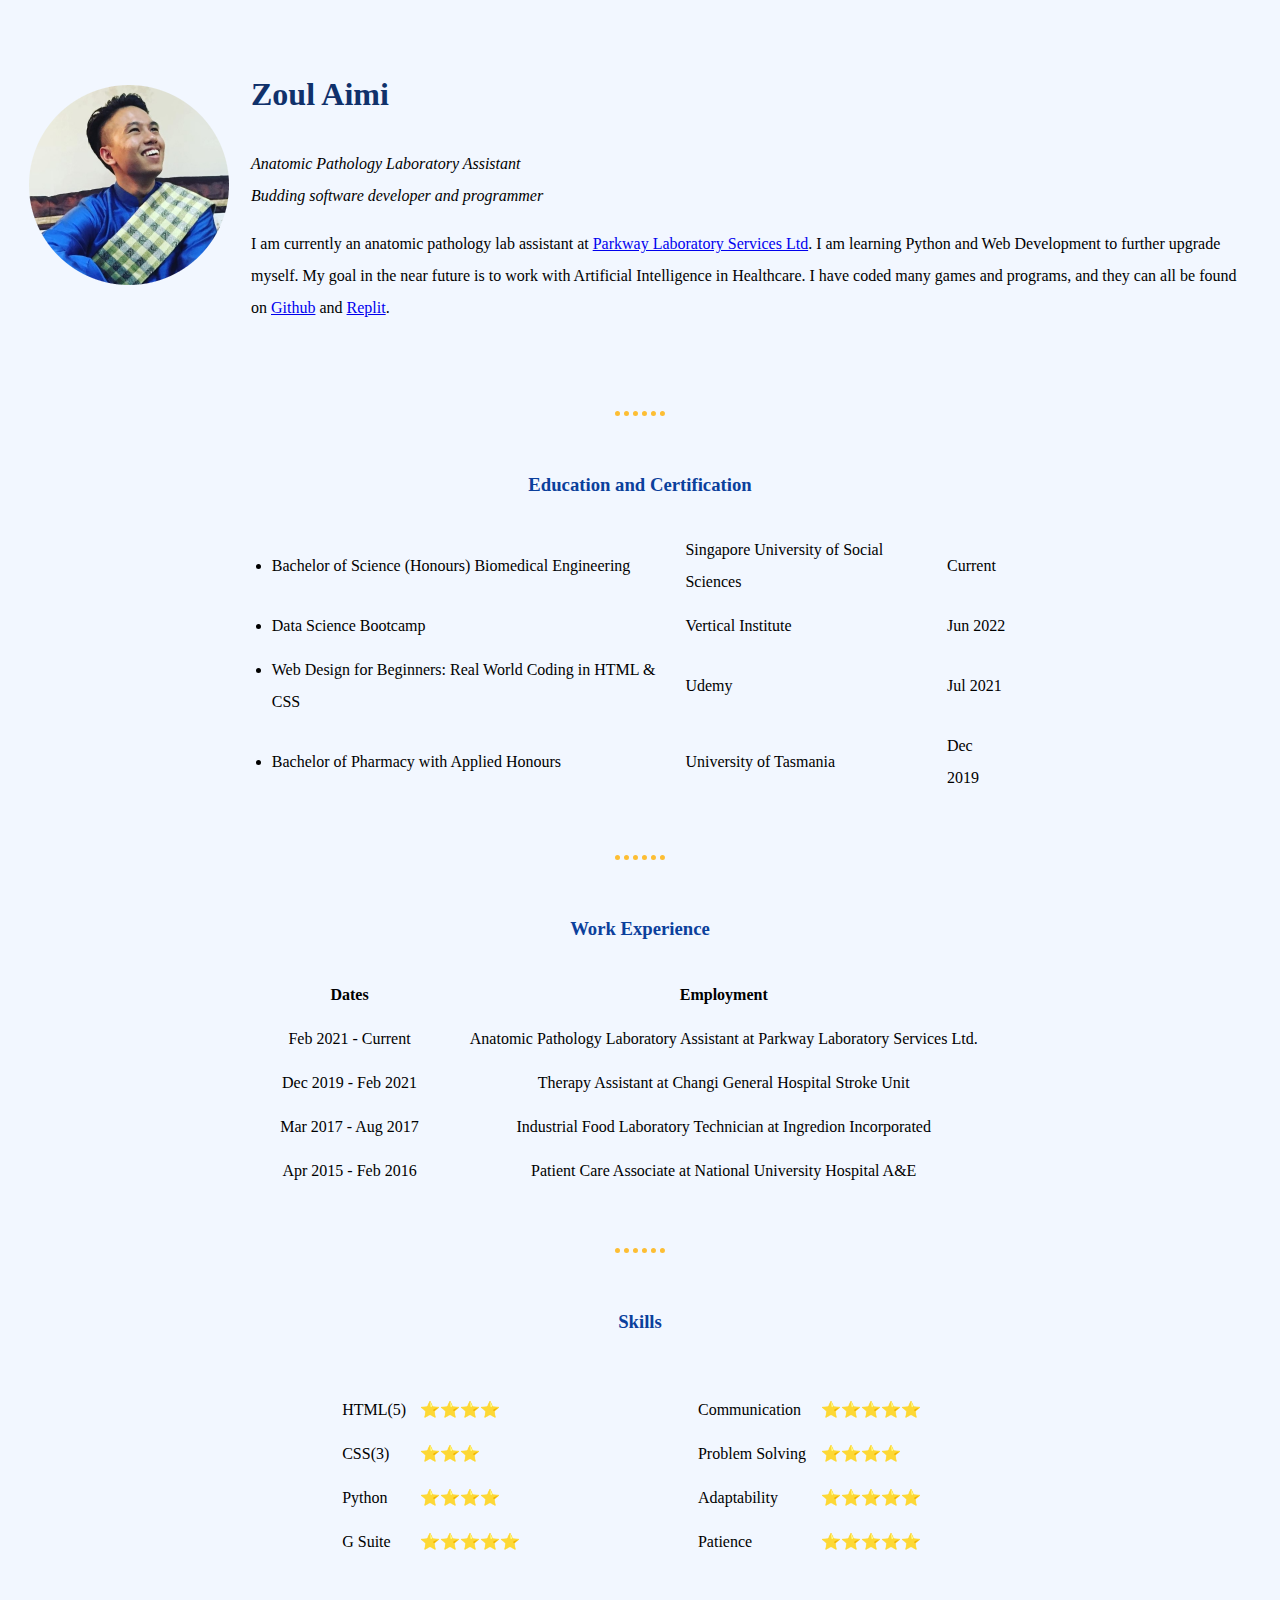
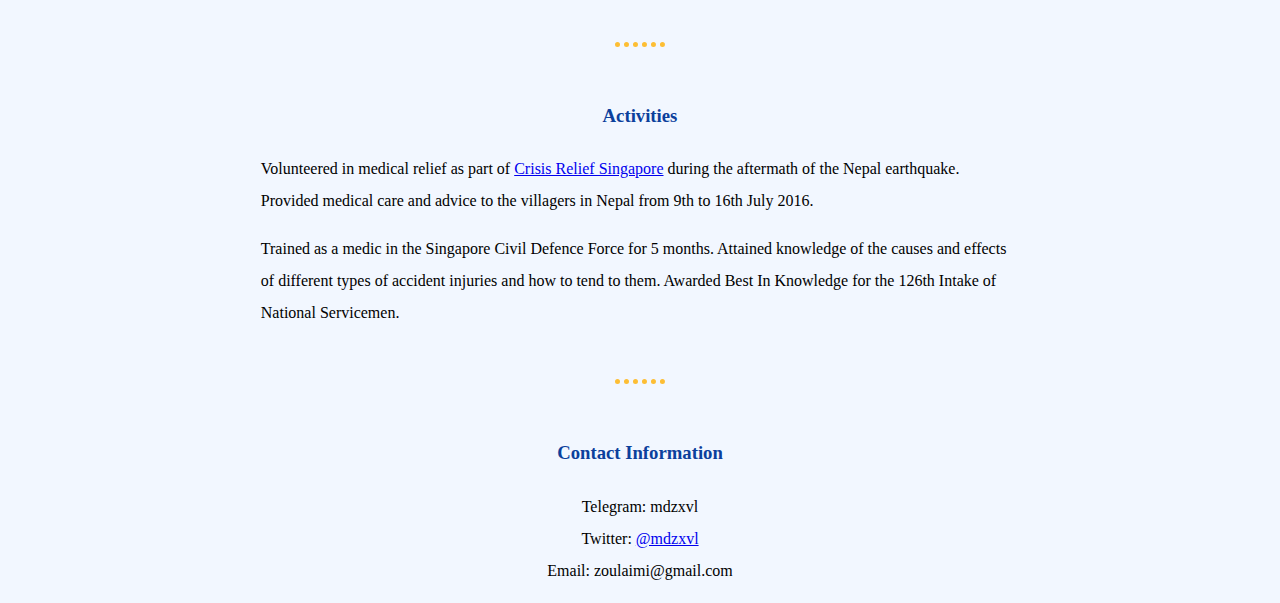
<file: index.html>
<!DOCTYPE html>
<html lang="en" dir="ltr">

<head>
  <meta charset="utf-8">
  <title>Zoul's Personal Site</title>
  <link rel="stylesheet" href="css/styles.css">
</head>

<body>
  <table class="header" cellspacing="20">
    <tr>
      <td><a href="index.html"><img src="images/zoul.png" alt="Zoul Profile Picture"></a></td>
      <td>
        <h1>Zoul Aimi</h1>
        <dl>
          <dt><em>Anatomic Pathology Laboratory Assistant</em></dt>
          <dt><em>Budding software developer and programmer</em></dt>
        </dl>
        <p>I am currently an anatomic pathology lab assistant at <a href="https://www.parkwaylabs.com.sg/">Parkway Laboratory Services Ltd</a>. I am learning Python and Web Development to further upgrade myself. My goal in the near future is to work
          with Artificial Intelligence in Healthcare. I have coded many games and programs, and they can all be found on <a href="https://github.com/mdzoul" target="_blank">Github</a> and <a href="https://replit.com/@mdzoul"
            target="_blank">Replit</a>.</p>
      </td>
    </tr>
  </table>
  <hr>

  <h3>Education and Certification</h3>
  <table cellspacing="10">
    <tr>
      <td>
        <li>Bachelor of Science (Honours) Biomedical Engineering</li>
      </td>
      <td>Singapore University of Social Sciences</td>
      <td>Current</td>
    </tr>
    <tr>
      <td>
        <li>Data Science Bootcamp</li>
      </td>
      <td>Vertical Institute</td>
      <td>Jun 2022</td>
    </tr>
    <tr>
      <td>
        <li>Web Design for Beginners: Real World Coding in HTML & CSS</li>
      </td>
      <td>Udemy</td>
      <td>Jul 2021</td>
    </tr>
    <tr>
      <td>
        <li>Bachelor of Pharmacy with Applied Honours</li>
      </td>
      <td>University of Tasmania</td>
      <td>Dec 2019</td>
    </tr>
  </table>
  <hr>

  <h3>Work Experience</h3>
  <table cellspacing="10">
    <thead>
      <tr>
        <th>Dates</th>
        <th>Employment</th>
      </tr>
    </thead>
    <tbody>
      <tr>
        <td class="date">Feb 2021 - Current</td>
        <td class="employment">Anatomic Pathology Laboratory Assistant at Parkway Laboratory Services Ltd.</td>
      </tr>
      <tr>
        <td class="date">Dec 2019 - Feb 2021</td>
        <td class="employment">Therapy Assistant at Changi General Hospital Stroke Unit</td>
      </tr>
      <tr>
        <td class="date">Mar 2017 - Aug 2017</td>
        <td class="employment">Industrial Food Laboratory Technician at Ingredion Incorporated</td>
      </tr>
      <tr>
        <td class="date">Apr 2015 - Feb 2016</td>
        <td class="employment">Patient Care Associate at National University Hospital A&E</td>
      </tr>
    </tbody>
  </table>
  <hr>

  <h3>Skills</h3>
  <table>
    <tbody>
      <tr>
        <td>
          <table cellspacing="10">
            <tr>
              <td>HTML(5)</td>
              <td>⭐⭐⭐⭐</td>
            </tr>
            <tr>
              <td>CSS(3)</td>
              <td>⭐⭐⭐</td>
            </tr>
            <tr>
              <td>Python</td>
              <td>⭐⭐⭐⭐</td>
            </tr>
            <tr>
              <td>G Suite</td>
              <td>⭐⭐⭐⭐⭐</td>
            </tr>
          </table>
        </td>
        <td>
          <table cellspacing="10">
            <tr>
              <td>Communication</td>
              <td>⭐⭐⭐⭐⭐</td>
            </tr>
            <tr>
              <td>Problem Solving</td>
              <td>⭐⭐⭐⭐</td>
            </tr>
            <tr>
              <td>Adaptability</td>
              <td>⭐⭐⭐⭐⭐</td>
            </tr>
            <tr>
              <td>Patience</td>
              <td>⭐⭐⭐⭐⭐</td>
            </tr>
          </table>
        </td>
      </tr>
    </tbody>
  </table>
  <hr>

  <div class="activities">
    <h3>Activities</h3>
    <p>Volunteered in medical relief as part of <a href="https://www.facebook.com/groups/52038966075/about">Crisis Relief Singapore</a> during the aftermath of the Nepal
      earthquake. Provided medical care and advice to the villagers in Nepal from 9th to 16th July
      2016.</p>
    <p>Trained as a medic in the Singapore Civil Defence Force for 5 months. Attained knowledge of the causes
      and effects of different types of accident injuries and how to tend to them. Awarded Best In Knowledge
      for the 126th Intake of National Servicemen.</p>
  </div>

  <hr>

  <div class="contact">
    <h3>Contact Information</h3>
    <dl>
      <dt>Telegram: mdzxvl</dt>
      <dt>Twitter: <a href="https://twitter.com/mdzxvl">@mdzxvl</a></dt>
      <dt>Email: zoulaimi@gmail.com</dt>
    </dl>
  </div>

</body>

</html>
</file>
<file: css/styles.css>
body {
  background-color: #F2F7FF;
  line-height: 2;
}

h1 {
  color: #10316B
}

h3 {
  color: #0B409C;
  text-align: center;
}

hr {
  border-style: none;
  border-top-style: dotted;
  border-color: #FDBE34;
  border-width: 5px;
  margin: 50px auto;
  width: 4%;
}

table {
  margin: 20px auto;
  width: 60%;
}

.header {
  width: auto;
}

.date {
  text-align: center;
}

.employment {
  text-align: center;
}

.activities {
  margin: auto;
  width: 60%;
}

.contact {
  text-align: center;
}
</file>
